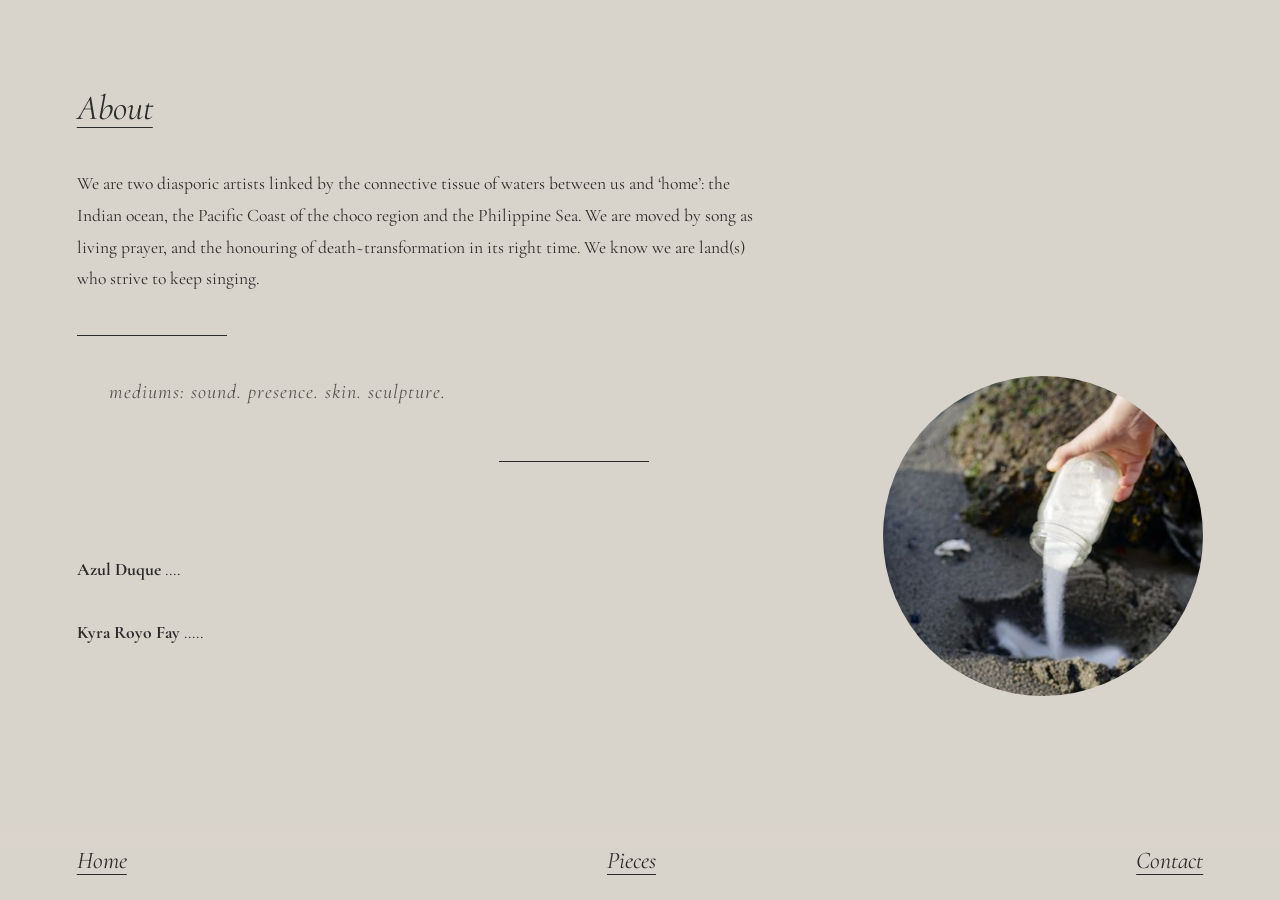
<file: about.html>
<!DOCTYPE html>
<html lang="en">
<head>
  <meta charset="UTF-8">
  <meta name="viewport" content="width=device-width, initial-scale=1.0">
  <title>About — sal(t) collective</title>
  <meta name="description" content="We are two diasporic artists linked by the connective tissue of waters between us and home.">
  <link rel="preconnect" href="https://fonts.googleapis.com">
  <link rel="preconnect" href="https://fonts.gstatic.com" crossorigin>
  <link href="https://fonts.googleapis.com/css2?family=Cormorant+Garamond:ital,wght@0,300;0,400;0,500;0,600;1,300;1,400;1,500;1,600&display=swap" rel="stylesheet">
  <link rel="stylesheet" href="css/style.css">
</head>
<body>

  <section class="about-page">
    <h1 class="page-title">About</h1>

    <p class="about-text">
      We are two diasporic artists linked by the connective tissue of waters between us and &lsquo;home&rsquo;: the Indian ocean, the Pacific Coast of the choco region and the Philippine Sea. We are moved by song as living prayer, and the honouring of death~transformation in its right time. We know we are land(s) who strive to keep singing.
    </p>

    <div class="about-divider"></div>

    <div class="about-lower">
      <p class="about-mediums">mediums: sound. presence. skin. sculpture.</p>

      <div class="about-divider about-divider--second"></div>

      <div class="about-lower__image">
        <div class="circle-image">
          <img src="images/optimized/about-pouring.jpg" alt="Pouring salt into the earth">
        </div>
      </div>

      <div class="about-artists">
        <p><strong>Azul Duque</strong> ....</p>
        <p><strong>Kyra Royo Fay</strong> .....</p>
      </div>
    </div>
  </section>

  <nav class="site-nav">
    <a href="index.html">Home</a>
    <a href="pieces.html">Pieces</a>
    <a href="contact.html">Contact</a>
  </nav>

</body>
</html>
</file>
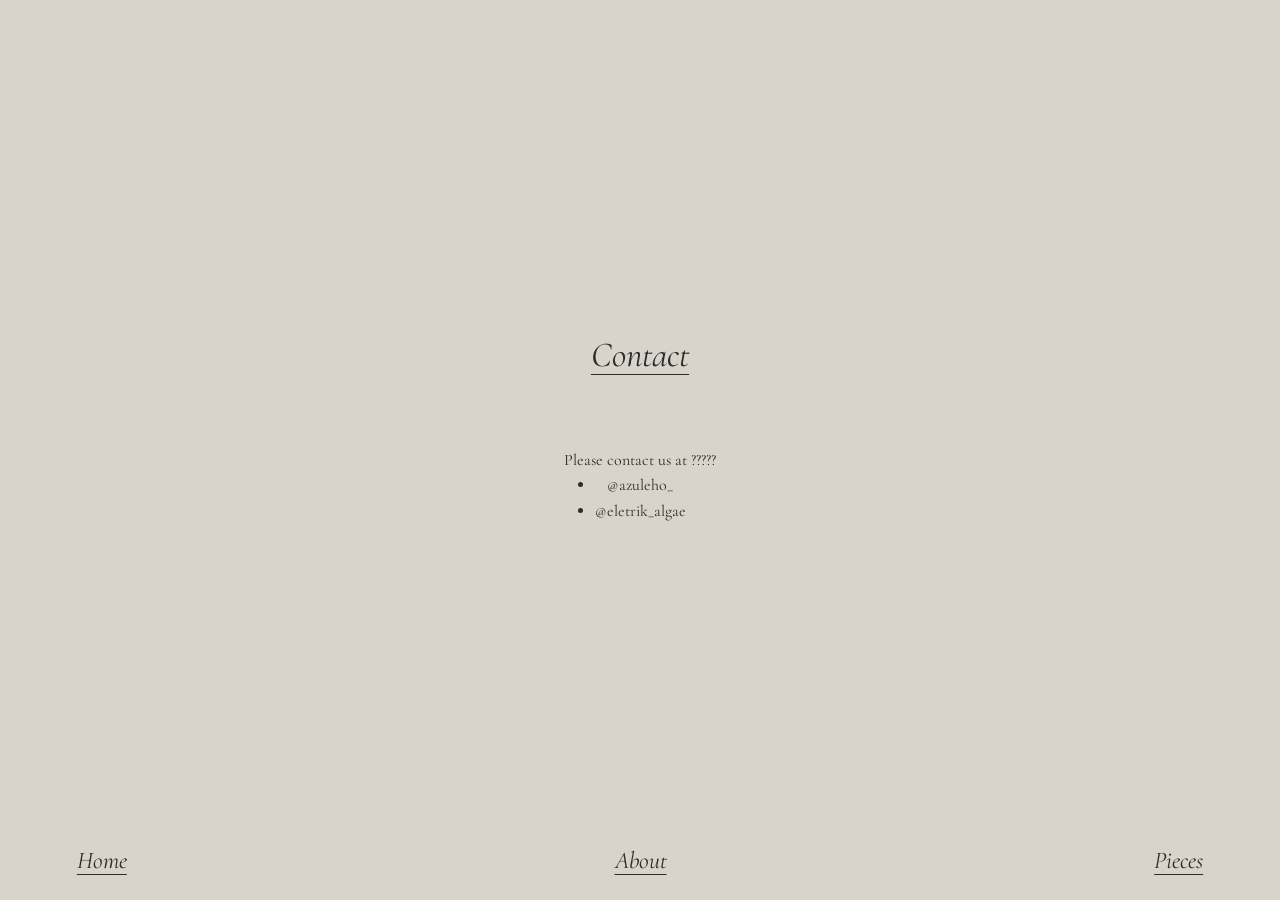
<file: contact.html>
<!DOCTYPE html>
<html lang="en">
<head>
  <meta charset="UTF-8">
  <meta name="viewport" content="width=device-width, initial-scale=1.0">
  <title>Contact — sal(t) collective</title>
  <meta name="description" content="Get in touch with sal(t) collective.">
  <link rel="preconnect" href="https://fonts.googleapis.com">
  <link rel="preconnect" href="https://fonts.gstatic.com" crossorigin>
  <link href="https://fonts.googleapis.com/css2?family=Cormorant+Garamond:ital,wght@0,300;0,400;0,500;0,600;1,300;1,400;1,500;1,600&display=swap" rel="stylesheet">
  <link rel="stylesheet" href="css/style.css">
</head>
<body>

  <section class="contact-section">
    <h1 class="page-title">Contact</h1>
    <p class="contact-email">Please contact us at ?????</p>
    <ul class="contact-socials">
      <li>@azuleho_</li>
      <li><a href="https://www.instagram.com/eletrik_algae/" target="_blank" rel="noopener">@eletrik_algae</a></li>
    </ul>
  </section>

  <nav class="site-nav">
    <a href="index.html">Home</a>
    <a href="about.html">About</a>
    <a href="pieces.html">Pieces</a>
  </nav>

</body>
</html>
</file>
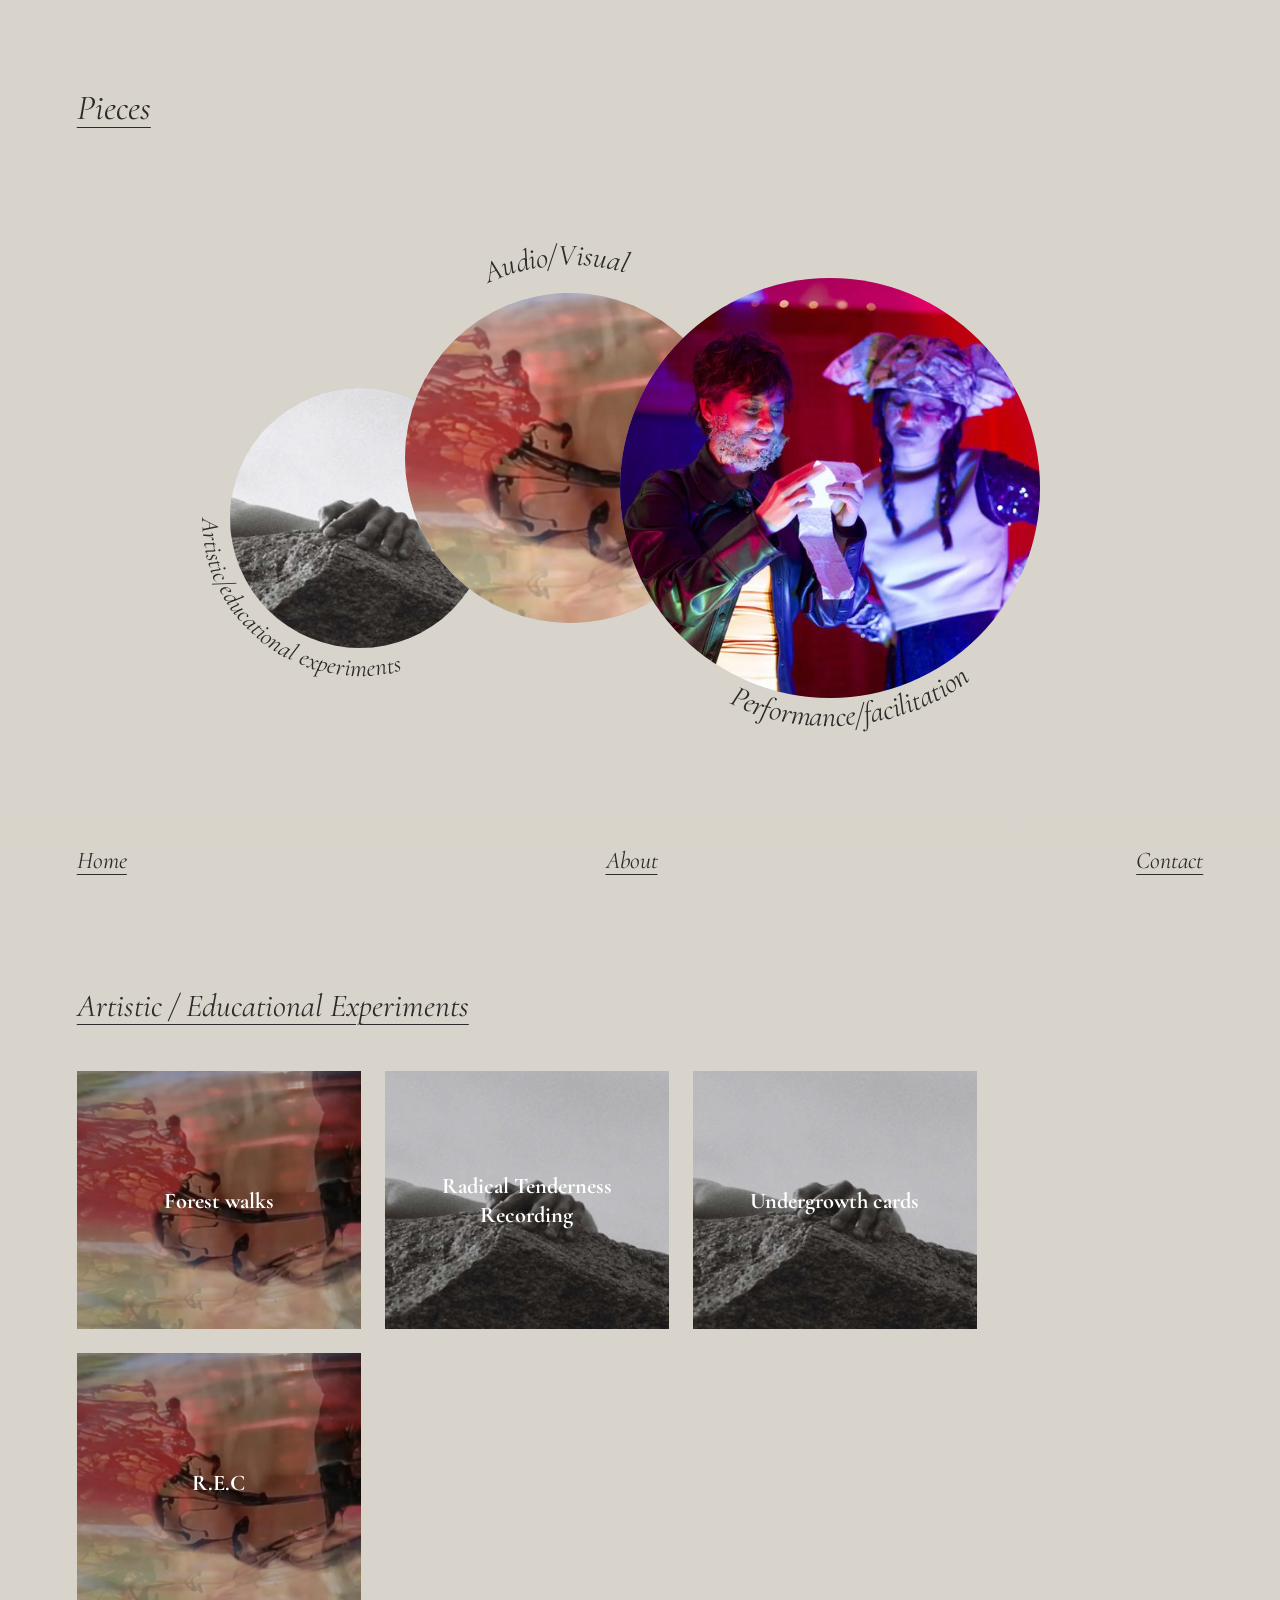
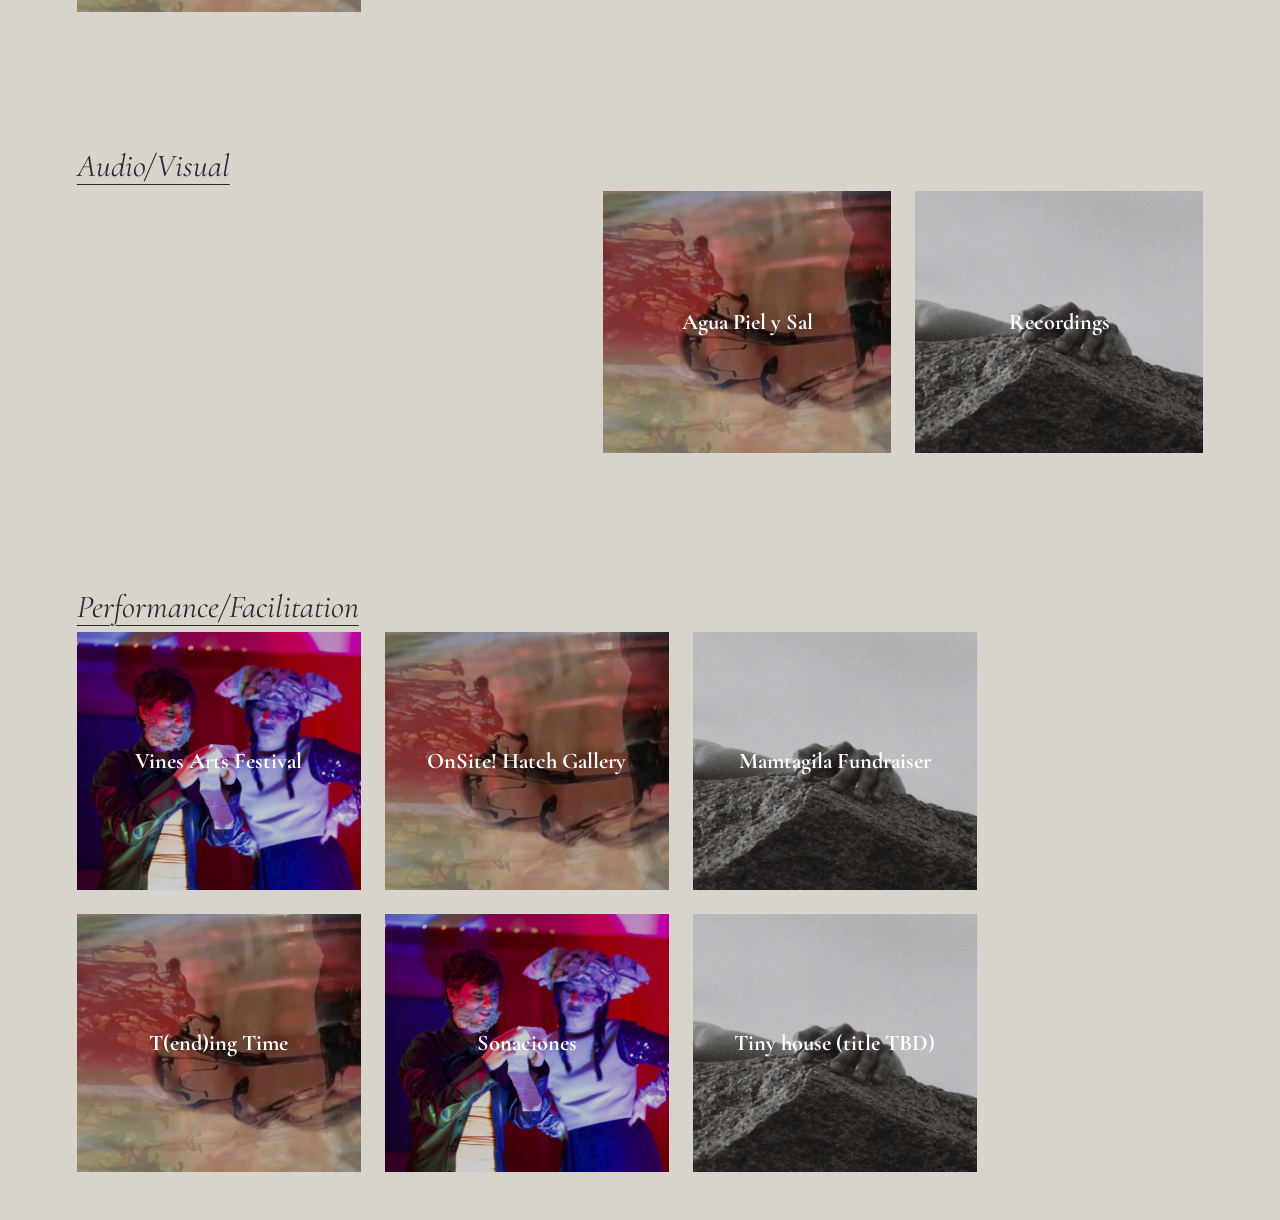
<file: pieces.html>
<!DOCTYPE html>
<html lang="en">
<head>
  <meta charset="UTF-8">
  <meta name="viewport" content="width=device-width, initial-scale=1.0">
  <title>Pieces — sal(t) collective</title>
  <meta name="description" content="Our work across audio/visual, performance/facilitation, and artistic/educational experiments.">
  <link rel="preconnect" href="https://fonts.googleapis.com">
  <link rel="preconnect" href="https://fonts.gstatic.com" crossorigin>
  <link href="https://fonts.googleapis.com/css2?family=Cormorant+Garamond:ital,wght@0,300;0,400;0,500;0,600;1,300;1,400;1,500;1,600&display=swap" rel="stylesheet">
  <link rel="stylesheet" href="css/style.css">
</head>
<body>

  <!-- Hero: 3 overlapping category circles cascading diagonally -->
  <section id="top" class="pieces-page">
    <h1 class="page-title">Pieces</h1>

    <div class="pieces-categories">
      <!--
        SVG composition: 3 overlapping circles with curved text labels.
        Viewbox sized to contain all circles + text overflow.
        Circles cascade diagonally from lower-left (smallest) to upper-right (largest).
      -->
      <!--
        Orbit padding is controlled by --orbit-padding in CSS (style.css).
        The script at the bottom generates orbit paths: r2 = r + padding.
        cw = clockwise (text above center), ccw = counter-clockwise (text below center).
        startOffset % on each textPath slides the label around the orbit.
      -->
      <svg class="pieces-circles-svg" viewBox="0 0 900 600" preserveAspectRatio="xMidYMid meet">
        <defs>
          <clipPath id="clip-artistic"><circle cx="170" cy="350" r="130"/></clipPath>
          <path id="orbit-artistic-cw" />
          <path id="orbit-artistic-ccw" />

          <clipPath id="clip-audiovisual"><circle cx="380" cy="290" r="165"/></clipPath>
          <path id="orbit-audiovisual-cw" />
          <path id="orbit-audiovisual-ccw" />

          <clipPath id="clip-performance"><circle cx="640" cy="320" r="210"/></clipPath>
          <path id="orbit-performance-cw" />
          <path id="orbit-performance-ccw" />
        </defs>

        <!-- Circle 1: Artistic (smallest, back) -->
        <a href="#artistic">
          <circle cx="170" cy="350" r="130"/>
          <image href="images/optimized/pieces-artistic.jpg" x="40" y="220" width="260" height="260" clip-path="url(#clip-artistic)" preserveAspectRatio="xMidYMid slice"/>
        </a>
        <!-- Below center → ccw path, ~62% puts it on the left side going downward -->
        <text class="pieces-label pieces-label--small">
          <textPath href="#orbit-artistic-ccw" startOffset="0%">Artistic/educational experiments</textPath>
        </text>

        <!-- Circle 2: Audio/Visual (medium, middle) -->
        <a href="#audiovisual">
          <circle cx="380" cy="290" r="165"/>
          <image href="images/optimized/pieces-audiovisual.jpg" x="215" y="125" width="330" height="330" clip-path="url(#clip-audiovisual)" preserveAspectRatio="xMidYMid slice"/>
        </a>
        <!-- Above center → cw path, ~18% puts it just right of top-center -->
        <text class="pieces-label">
          <textPath href="#orbit-audiovisual-cw" startOffset="%35">Audio/Visual</textPath>
        </text>

        <!-- Circle 3: Performance (largest, front) -->
        <a href="#performance">
          <circle cx="640" cy="320" r="210"/>
          <image href="images/optimized/pieces-performance.jpg" x="430" y="110" width="420" height="420" clip-path="url(#clip-performance)" preserveAspectRatio="xMidYMid slice"/>
        </a>
        <!-- Below center → ccw path, ~18% puts it on the bottom-right -->
        <text class="pieces-label">
          <textPath href="#orbit-performance-ccw" startOffset="18%">Performance/facilitation</textPath>
        </text>
      </svg>
    </div>
  </section>

  <!-- ===== Artistic / Educational Experiments ===== -->
  <section id="artistic" class="pieces-section">
    <div class="pieces-section__header">
      <h2 class="pieces-section__title">Artistic / Educational Experiments</h2>
    </div>
    <div class="pieces-grid">
      <div class="piece-card">
        <img src="images/optimized/pieces-audiovisual.jpg" alt="Forest walks">
        <div class="piece-card__overlay">
          <span class="piece-card__title">Forest walks</span>
        </div>
      </div>
      <div class="piece-card">
        <img src="images/optimized/pieces-artistic.jpg" alt="Radical Tenderness Recording">
        <div class="piece-card__overlay">
          <span class="piece-card__title">Radical Tenderness Recording</span>
        </div>
      </div>
      <div class="piece-card">
        <img src="images/optimized/pieces-artistic.jpg" alt="Undergrowth cards">
        <div class="piece-card__overlay">
          <span class="piece-card__title">Undergrowth cards</span>
        </div>
      </div>
      <div class="piece-card">
        <img src="images/optimized/pieces-audiovisual.jpg" alt="R.E.C">
        <div class="piece-card__overlay">
          <span class="piece-card__title">R.E.C</span>
        </div>
      </div>
    </div>
  </section>

  <!-- ===== Audio/Visual ===== -->
  <section id="audiovisual" class="pieces-section">
    <h2 class="pieces-section__title">Audio/Visual</h2>
    <div class="pieces-grid pieces-grid--two">
      <div class="piece-card">
        <img src="images/optimized/pieces-audiovisual.jpg" alt="Agua Piel y Sal">
        <div class="piece-card__overlay">
          <span class="piece-card__title">Agua Piel y Sal</span>
        </div>
      </div>
      <div class="piece-card">
        <img src="images/optimized/pieces-artistic.jpg" alt="Recordings">
        <div class="piece-card__overlay">
          <span class="piece-card__title">Recordings</span>
        </div>
      </div>
    </div>
  </section>

  <!-- ===== Performance / Facilitation ===== -->
  <section id="performance" class="pieces-section">
    <h2 class="pieces-section__title">Performance/Facilitation</h2>
    <div class="pieces-grid">
      <div class="piece-card">
        <img src="images/optimized/pieces-performance.jpg" alt="Vines Arts Festival">
        <div class="piece-card__overlay">
          <span class="piece-card__title">Vines Arts Festival</span>
        </div>
      </div>
      <div class="piece-card">
        <img src="images/optimized/pieces-audiovisual.jpg" alt="OnSite! Hatch Gallery">
        <div class="piece-card__overlay">
          <span class="piece-card__title">OnSite! Hatch Gallery</span>
        </div>
      </div>
      <div class="piece-card">
        <img src="images/optimized/pieces-artistic.jpg" alt="Mamtagila Fundraiser">
        <div class="piece-card__overlay">
          <span class="piece-card__title">Mamtagila Fundraiser</span>
        </div>
      </div>
    </div>
    <div class="pieces-grid" style="margin-top: 1.5rem;">
      <div class="piece-card">
        <img src="images/optimized/pieces-audiovisual.jpg" alt="T(end)ing Time">
        <div class="piece-card__overlay">
          <span class="piece-card__title">T(end)ing Time</span>
        </div>
      </div>
      <div class="piece-card">
        <img src="images/optimized/pieces-performance.jpg" alt="Sonaciones">
        <div class="piece-card__overlay">
          <span class="piece-card__title">Sonaciones</span>
        </div>
      </div>
      <div class="piece-card">
        <img src="images/optimized/pieces-artistic.jpg" alt="Tiny house">
        <div class="piece-card__overlay">
          <span class="piece-card__title">Tiny house (title TBD)</span>
        </div>
      </div>
    </div>
  </section>

  <a href="#top" class="back-to-top" id="backToTop" aria-label="Back to top">&uarr;</a>

  <script>
    const btn = document.getElementById('backToTop');
    const hero = document.querySelector('.pieces-categories');
    const observer = new IntersectionObserver(([entry]) => {
      btn.classList.toggle('visible', !entry.isIntersecting);
    }, { threshold: 0 });
    observer.observe(hero);

    const svg = document.querySelector('.pieces-circles-svg');
    const padding = Number(
      getComputedStyle(document.querySelector('.pieces-categories'))
        .getPropertyValue('--orbit-padding')
    ) || 18;

    function orbitPath(cx, cy, r, direction) {
      const r2 = r + padding;
      const d2 = r2 * 2;
      const sweep = direction === 'cw' ? 1 : 0;
      return `M ${cx},${cy} m -${r2},0 a ${r2},${r2} 0 1,${sweep} ${d2},0 a ${r2},${r2} 0 1,${sweep} -${d2},0`;
    }

    // Layouts: desktop (horizontal) vs mobile (vertical)
    const layouts = {
      desktop: {
        viewBox: '0 0 900 600',
        circles: [
          { id: 'artistic',    cx: 170, cy: 350, r: 130, dir: 'ccw', offset: '0%' },
          { id: 'audiovisual', cx: 380, cy: 290, r: 165, dir: 'cw',  offset: '18%' },
          { id: 'performance', cx: 640, cy: 320, r: 210, dir: 'ccw', offset: '18%' },
        ]
      },
      mobile: {
        viewBox: '0 0 500 960',
        circles: [
          { id: 'artistic',    cx: 200, cy: 180,  r: 130, dir: 'cw',  offset: '15%' },
          { id: 'audiovisual', cx: 270, cy: 400,  r: 165, dir: 'cw',  offset: '35%' },
          { id: 'performance', cx: 230, cy: 680,  r: 210, dir: 'ccw', offset: '7%' },
        ]
      }
    };

    function applyLayout(layout) {
      svg.setAttribute('viewBox', layout.viewBox);
      layout.circles.forEach(c => {
        const d = c.r * 2;
        // Update clipPath circle
        const clip = document.querySelector(`#clip-${c.id} circle`);
        clip.setAttribute('cx', c.cx);
        clip.setAttribute('cy', c.cy);

        // Update visible circle + image inside the <a>
        const link = clip.closest('defs').parentElement
          .querySelector(`a[href="#${c.id}"]`);
        const circle = link.querySelector('circle');
        circle.setAttribute('cx', c.cx);
        circle.setAttribute('cy', c.cy);
        circle.setAttribute('r', c.r);

        const img = link.querySelector('image');
        img.setAttribute('x', c.cx - c.r);
        img.setAttribute('y', c.cy - c.r);
        img.setAttribute('width', d);
        img.setAttribute('height', d);

        // Update orbit path
        const orbitId = `orbit-${c.id}-${c.dir}`;
        const orbitEl = document.getElementById(orbitId);
        orbitEl.setAttribute('d', orbitPath(c.cx, c.cy, c.r, c.dir));

        // Point the textPath to the correct orbit direction
        const textPaths = svg.querySelectorAll('textPath');
        textPaths.forEach(tp => {
          const href = tp.getAttribute('href');
          if (href.startsWith(`#orbit-${c.id}-`)) {
            tp.setAttribute('href', `#${orbitId}`);
            tp.setAttribute('startOffset', c.offset);
          }
        });
      });
    }

    let currentLayout = null;
    function updateLayout() {
      const isMobile = window.innerWidth <= 600;
      const layout = isMobile ? 'mobile' : 'desktop';
      if (layout !== currentLayout) {
        currentLayout = layout;
        applyLayout(layouts[layout]);
      }
    }

    updateLayout();
    window.addEventListener('resize', updateLayout);
  </script>

  <nav class="site-nav">
    <a href="index.html">Home</a>
    <a href="about.html">About</a>
    <a href="contact.html">Contact</a>
  </nav>

</body>
</html>
</file>
<file: css/style.css>
/* ===== RESET & BASE ===== */
*,
*::before,
*::after {
  margin: 0;
  padding: 0;
  box-sizing: border-box;
}

:root {
  color-scheme: light only;
  --bg: #d9d4cb;
  --text: #2c2c2c;
  --text-light: #555;
  --font-serif: 'Cormorant Garamond', 'Georgia', serif;
}

html {
  scroll-behavior: smooth;
  -webkit-text-size-adjust: 100%;
}

/* Force all colors explicitly so dark mode / Smart Invert can't hide text */
@media (prefers-color-scheme: dark) {
  html {
    background-color: var(--bg) !important;
  }
  body, h1, h2, h3, p, a, li, strong {
    color: var(--text) !important;
  }
  .piece-card__title {
    color: #fff !important;
  }
  .about-mediums, .contact-email, .contact-socials li, .contact-socials a {
    color: var(--text-light) !important;
  }
  .about-divider, .about-divider--second {
    background: var(--text) !important;
  }
  .pieces-label {
    fill: var(--text) !important;
  }
  .hero-circle__title {
    color: #bbb !important;
  }
}

body {
  font-family: var(--font-serif);
  background-color: var(--bg);
  color: var(--text);
  line-height: 1.6;
  min-height: 100vh;
  overflow-x: hidden;
}

a {
  color: var(--text);
  text-decoration: none;
}

img {
  max-width: 100%;
  display: block;
}

/* ===== BOTTOM NAVIGATION ===== */
.site-nav {
  display: flex;
  justify-content: space-between;
  align-items: center;
  padding: 1.2rem 6%;
  position: fixed;
  bottom: 0;
  left: 0;
  right: 0;
  z-index: 100;
  background: linear-gradient(transparent, var(--bg) 30%);
  transition: opacity 0.4s;
  pointer-events: none;
}

.site-nav a {
  font-size: 1.5rem;
  font-style: italic;
  text-decoration: underline;
  text-underline-offset: 6px;
  text-decoration-thickness: 1px;
  transition: opacity 0.3s;
  pointer-events: auto;
}

.site-nav a:hover {
  opacity: 0.6;
}

/* ===============================
   HOME PAGE
   =============================== */
.home {
  width: 100%;
  height: 100vh;
  position: relative;
  overflow: hidden;
  scroll-margin-top: 0;
}

/* Decorative circles */
.deco-circle {
  position: absolute;
  border-radius: 50%;
  overflow: hidden;
  z-index: 1;
}

.deco-circle img,
.deco-circle video {
  width: 100%;
  height: 100%;
  object-fit: cover;
}

/* All home circles share one size anchor:
   the smaller of 90% viewport width or the vertical space above the nav (~100vh - 7rem). */
.home {
  --hero: min(80vw, calc(100vh - 10rem));
}

/* Marble circle — desktop: offset from top-left corner */
.deco-circle--top-left {
    width: calc(var(--hero) * 0.25);
    height: calc(var(--hero) * 0.25);
    top: 7%;
    left: 7%;
}

.deco-circle--bottom-left {
  width: calc(var(--hero) * 0.13);
  height: calc(var(--hero) * 0.13);
  top: calc(55% + var(--hero) * 0.2 + 0.5rem);
  left: calc(43% - var(--hero) * 0.45);
}

@media (max-width: 1200px) {
  .deco-circle--top-left {
    width: calc(var(--hero) * 0.20);
    height: calc(var(--hero) * 0.20);
    top: 7%;
    left: 7%;
  }
  .deco-circle--bottom-left {
    width: calc(var(--hero) * 0.13);
    height: calc(var(--hero) * 0.13);
    top: calc(58% + var(--hero) * 0.2 + 0.5rem);
    left: calc(47% - var(--hero) * 0.45);
  }
}

/* Tablet: pull circles closer */
@media (max-width: 600px) {
  .deco-circle--top-left {
    width: calc(var(--hero) * 0.25);
    height: calc(var(--hero) * 0.25);
    top: 7%;
    left: 7%;
  }
  .deco-circle--bottom-left {
    width: calc(var(--hero) * 0.13);
    height: calc(var(--hero) * 0.13);
    top: calc(60% + var(--hero) * 0.2 + 0.5rem);
    left: calc(50% - var(--hero) * 0.45);
  }
}

/* Mobile: tuck tight against the hero */
@media (max-width: 350px) {
  .deco-circle--top-left {
    width: calc(var(--hero) * 0.40);
    height: calc(var(--hero) * 0.40);
    top: 10%;
    left: 5%;
  }
  .deco-circle--bottom-left {
    width: calc(var(--hero) * 0.3);
    height: calc(var(--hero) * 0.3);
    top: calc(62% + var(--hero) * 0.15 + 0.5rem);
    left: calc(55% - var(--hero) * 0.45);
  }
}

/* Hero circle — centered */
.hero-circle {
  position: absolute;
  top: 50%;
  left: 50%;
  transform: translate(-50%, -50%);
  width: var(--hero);
  height: var(--hero);
  z-index: 2;
}

/* Outer text ring */
.hero-circle__text-ring {
  position: absolute;
}

/* Inner poetic text ring */
.hero-circle__poem-ring {
  position: absolute;
  inset: 2px;
}

/* Central image circle — ~20% inset from outer edge */
.hero-circle__image {
  position: absolute;
  inset: 20%;
  border-radius: 50%;
  overflow: hidden;
  background: #111;
  display: flex;
  align-items: center;
  justify-content: center;
}

.hero-circle__image img {
  width: 130%;
  height: 130%;
  object-fit: cover;
  object-position: center 60%;
  transform: rotate(180deg) scale(2) translateY(16.5%);
}

.hero-circle__title {
  position: absolute;
  bottom: 22%;
  left: 50%;
  transform: translateX(-50%);
  z-index: 5;
  font-size: 1.7rem;
  font-weight: 300;
  color: #bbb;
  letter-spacing: 0.08em;
  white-space: nowrap;
}

/* ===============================
   ABOUT PAGE
   =============================== */
.about-page {
  min-height: 100vh;
  padding: 5rem 6% 8rem;
  position: relative;
}

.page-title {
  font-size: 2.2rem;
  font-weight: 400;
  font-style: italic;
  text-decoration: underline;
  text-underline-offset: 8px;
  text-decoration-thickness: 1px;
  margin-bottom: 2rem;
}

.about-text {
  font-size: 1.1rem;
  line-height: 1.8;
  max-width: 700px;
}

.about-divider {
  width: 150px;
  height: 1px;
  background: var(--text);
  margin: 2.5rem 0;
}

.about-divider--second {
  margin-left: 33vw;
}

.about-lower {
  display: grid;
  grid-template-columns: 1fr auto;
  grid-template-rows: auto auto auto;
  gap: 0 3rem;
  align-items: start;
}

.about-mediums {
  grid-column: 1;
  grid-row: 1;
  font-size: 1.25rem;
  font-style: italic;
  color: var(--text-light);
  margin-left: 2rem;
  letter-spacing: 0.05em;
}

.about-divider--second {
  grid-column: 1;
  grid-row: 2;
}

.about-artists {
  grid-column: 1;
  grid-row: 3;
  margin-top: 2.5rem;
}

.about-lower__image {
  grid-column: 2;
  grid-row: 1 / 4;
  align-self: start;
}

.about-artists p {
  font-size: 1.1rem;
  font-weight: 400;
  margin-bottom: 2.2rem;
}

.circle-image {
  width: 320px;
  height: 320px;
  border-radius: 50%;
  overflow: hidden;
}

.circle-image img {
  width: 100%;
  height: 100%;
  object-fit: cover;
}

/* ===============================
   PIECES PAGE — HERO (3 overlapping circles)
   =============================== */
.pieces-page {
  min-height: 100vh;
  padding: 5rem 6% 8rem;
}

/* Change this value to adjust how far the labels sit from the circle edges */
.pieces-categories {
  --orbit-padding: 28;
  width: 100%;
  margin-top: 1rem;
  display: flex;
  justify-content: center;
}

.pieces-circles-svg {
  width: 100%;
  max-width: 900px;
  max-height: 70vh;
  height: auto;
}

@media (max-width: 600px) {
  .pieces-circles-svg {
    max-height: none;
    max-width: 100%;
  }
}

.pieces-circles-svg circle {
  fill: #bbb;
}

.pieces-circle-link {
  cursor: pointer;
}

.pieces-circle-link:hover circle,
.pieces-circle-link:hover image {
  filter: brightness(0.85);
  transition: filter 0.3s;
}

.pieces-label {
  font-family: var(--font-serif);
  font-size: 30px;
  font-style: italic;
  fill: var(--text);
}

.pieces-label--small {
  font-size: 25px;
}

/* ===============================
   PIECES — DETAIL SECTIONS
   =============================== */
.pieces-section {
  padding: 5rem 6% 3rem;
}

.pieces-section__header {
  display: flex;
  justify-content: space-between;
  align-items: center;
  margin-bottom: 2.5rem;
}

.pieces-section__title {
  font-size: 2rem;
  font-weight: 400;
  font-style: italic;
  text-decoration: underline;
  text-underline-offset: 8px;
  text-decoration-thickness: 1px;
}

.pieces-grid {
  display: grid;
  grid-template-columns: repeat(3, 1fr);
  gap: 1.5rem;
  max-width: 900px;
  width: 100%;
  box-sizing: border-box;
}

.piece-card {
  position: relative;
  aspect-ratio: 1.1;
  overflow: hidden;
  cursor: pointer;
  transition: transform 0.3s;
  width: 100%;
  min-width: 0;
  box-sizing: border-box;
}

.piece-card:hover {
  transform: scale(1.02);
}

.piece-card img {
  width: 100%;
  height: 100%;
  object-fit: cover;
  max-width: 100%;
}

.piece-card__overlay {
  position: absolute;
  inset: 0;
  background: rgba(0, 0, 0, 0.2);
  display: flex;
  align-items: center;
  justify-content: center;
  transition: background 0.3s;
}

.piece-card:hover .piece-card__overlay {
  background: rgba(0, 0, 0, 0.35);
}

.piece-card__title {
  color: #fff;
  font-size: 1.4rem;
  font-weight: 700;
  text-align: center;
  padding: 1rem;
  line-height: 1.3;
}

/* Artistic bottom row: 1 card offset between 1st and 2nd columns */
.pieces-bottom-row {
  max-width: 900px;
  margin-top: 1.5rem;
  margin-left: calc((900px / 3 - 1.5rem) / 2);
}

.pieces-bottom-row .piece-card {
  width: calc(900px / 3 - 1rem);
  max-width: 80vw;
}

/* Video/Art link — right aligned */
.video-art-link {
  text-align: right;
  padding-bottom: 0.5rem;
}

.video-art-link a {
  font-size: 1.3rem;
  font-style: italic;
  text-decoration: underline;
  text-underline-offset: 6px;
  text-decoration-thickness: 1px;
}

/* Audio/Visual grid — 2 cards, right-aligned */
.pieces-grid--two {
  grid-template-columns: repeat(2, 1fr);
  max-width: 600px;
  margin-left: auto;
}

/* ===============================
   CONTACT PAGE
   =============================== */
.contact-section {
  min-height: 100vh;
  display: flex;
  flex-direction: column;
  align-items: center;
  justify-content: center;
  text-align: center;
  padding: 5rem 6% 8rem;
  box-sizing: border-box;
}

.contact-section .page-title {
  margin-bottom: 4rem;
}

.contact-people {
  display: flex;
  gap: 8rem;
  margin-bottom: 3rem;
}

.contact-person {
  display: flex;
  flex-direction: column;
  align-items: center;
  gap: 1.2rem;
}

.contact-person__image {
  width: 160px;
  height: 160px;
  border-radius: 50%;
  overflow: hidden;
}

.contact-person__image img {
  width: 100%;
  height: 100%;
  object-fit: cover;
  border-radius: 50%;
}

.contact-person__info {
  display: flex;
  flex-direction: column;
  gap: 0.3rem;
}

.contact-person__info h3 {
  font-size: 1.2rem;
  font-weight: 600;
  margin-bottom: 0.2rem;
}

.contact-person__info a {
  font-size: 1rem;
  font-style: italic;
  color: var(--text-light);
  text-decoration: underline;
  text-underline-offset: 4px;
  text-decoration-thickness: 1px;
}

.contact-tech {
  margin-top: 3rem;
  color: var(--text-light);
  font-size: 0.95rem;
  font-style: italic;
}

.contact-tech a {
  color: var(--text-light);
  text-decoration: underline;
  text-underline-offset: 4px;
  text-decoration-thickness: 1px;
}

@media (max-width: 600px) {
  .contact-people {
    flex-direction: column;
    gap: 2.5rem;
  }
  .contact-person__image {
    width: 120px;
    height: 120px;
  }
}

/* ===============================
   FOOTER
   =============================== */
.site-footer {
  text-align: center;
  padding: 1.5rem 6%;
  font-size: 0.8rem;
  color: var(--text-light);
  line-height: 1.5;
  letter-spacing: 0.02em;
}

.site-footer p {
  margin: 0;
}

.footer-tech a {
  color: var(--text-light);
  font-size: 0.7rem;
  text-decoration: none;
  letter-spacing: 0.03em;
}

.site-footer p + p {
  margin-top: 0.3rem;
  font-size: 0.75rem;
  font-style: italic;
}

/* ===============================
   PIECE MODAL
   =============================== */
.modal {
  display: none;
  position: fixed;
  inset: 0;
  z-index: 200;
  align-items: center;
  justify-content: center;
}

.modal.open {
  display: flex;
}

.modal__backdrop {
  position: absolute;
  inset: 0;
  background: rgba(0, 0, 0, 0.6);
}

.modal__content {
  position: relative;
  background: var(--bg);
  max-width: 700px;
  width: 90%;
  max-height: 85vh;
  overflow-y: auto;
  padding: 2.5rem;
  z-index: 1;
}

.modal__close {
  position: absolute;
  top: 1rem;
  right: 1.2rem;
  background: none;
  border: none;
  font-size: 2rem;
  color: var(--text);
  cursor: pointer;
  line-height: 1;
  font-family: var(--font-serif);
}

.modal__close:hover {
  opacity: 0.5;
}

.modal__title {
  font-size: 1.8rem;
  font-weight: 400;
  font-style: italic;
  margin-bottom: 1rem;
}

.modal__body {
  display: flex;
  gap: 1.5rem;
  align-items: flex-start;
}

.modal__body-left {
  flex: 1;
  min-width: 0;
}

.modal__description {
  font-size: 1.05rem;
  line-height: 1.7;
  margin-bottom: 1.5rem;
  color: var(--text-light);
}

.modal__image {
  width: 150px;
  height: 150px;
  object-fit: cover;
  flex-shrink: 0;
  cursor: pointer;
  transition: opacity 0.3s;
  border-radius: 4px;
}

.modal__image:hover {
  opacity: 0.7;
}

/* Fullscreen image lightbox */
.lightbox {
  display: none;
  position: fixed;
  inset: 0;
  z-index: 300;
  background: rgba(0, 0, 0, 0.9);
  align-items: center;
  justify-content: center;
  cursor: pointer;
}

.lightbox.open {
  display: flex;
}

.lightbox img {
  max-width: 90vw;
  max-height: 90vh;
  object-fit: contain;
}

.lightbox__nav {
  position: absolute;
  top: 50%;
  transform: translateY(-50%);
  background: none;
  border: none;
  color: #fff;
  font-size: 3rem;
  cursor: pointer;
  padding: 1rem;
  opacity: 0.7;
  transition: opacity 0.3s;
}

.lightbox__nav:hover {
  opacity: 1;
}

.lightbox__prev {
  left: 1rem;
}

.lightbox__next {
  right: 1rem;
}

.lightbox__close {
  position: absolute;
  top: 1rem;
  right: 1.5rem;
  background: none;
  border: none;
  color: #fff;
  font-size: 2.5rem;
  cursor: pointer;
  opacity: 0.7;
}

.lightbox__close:hover {
  opacity: 1;
}

.modal__embed {
  margin-bottom: 1.5rem;
}

.modal__embed:empty {
  display: none;
}

.modal__embed-ig {
  overflow: hidden;
  position: relative;
}

.modal__embed-ig iframe {
  clip-path: inset(0 0 155x 0) !important;
  margin-bottom: -155px !important;
}

.modal__embed-wrap {
  position: relative;
  padding-bottom: 56.25%; /* 16:9 */
  height: 0;
  overflow: hidden;
}

.modal__embed-wrap iframe {
  position: absolute;
  top: 0;
  left: 0;
  width: 100%;
  height: 100%;
}

.modal__embed-wrap--audio {
  padding-bottom: 0;
  height: 166px;
}

.modal__link {
  display: inline-block;
  font-size: 1.1rem;
  font-style: italic;
  text-decoration: underline;
  text-underline-offset: 6px;
  text-decoration-thickness: 1px;
  color: var(--text);
}

.modal__link:empty {
  display: none;
}

@media (max-width: 600px) {
  .modal__content {
    padding: 2rem 1.5rem;
  }
  .modal__body {
    flex-direction: column-reverse;
  }
  .modal__image {
    width: 100%;
    height: auto;
  }
  .modal__gallery {
    grid-template-columns: repeat(2, 1fr);
  }
}

/* ===== BACK TO TOP ===== */
.back-to-top {
  position: fixed;
  bottom: 5rem;
  right: 2rem;
  width: 40px;
  height: 40px;
  border: 1px solid var(--text);
  border-radius: 50%;
  display: flex;
  align-items: center;
  justify-content: center;
  font-size: 1.2rem;
  color: var(--text);
  text-decoration: none;
  z-index: 100;
  opacity: 0;
  pointer-events: none;
  transition: opacity 0.3s;
}

.back-to-top.visible {
  opacity: 1;
  pointer-events: auto;
}

.back-to-top.visible:hover {
  opacity: 0.5;
}

/* ===============================
   RESPONSIVE
   =============================== */
@media (max-width: 900px) {

  .about-lower {
    grid-template-columns: 1fr;
  }
  .about-mediums {
    grid-column: 1;
    grid-row: 1;
  }
  .about-divider--second {
    grid-column: 1;
    grid-row: 2;
  }
  .about-lower__image {
    grid-column: 1;
    grid-row: 3;
    justify-self: center;
  }
  .about-artists {
    grid-column: 1;
    grid-row: 4;
  }

  .pieces-circles-svg {
    max-width: 80%;
  }

  .pieces-grid {
    grid-template-columns: repeat(2, 1fr);
  }
  .pieces-grid--two {
    grid-template-columns: repeat(2, 1fr);
  }

}

@media (max-width: 600px) {
  .hero-circle__title {
    font-size: 1.1rem;
  }

  .page-title {
    font-size: 1.7rem;
  }
  .pieces-grid {
    grid-template-columns: 1fr;
  }
  .pieces-grid--two {
    grid-template-columns: 1fr;
  }
  .pieces-bottom-row {
    flex-direction: column;
    margin-left: 0;
  }
  .pieces-bottom-row .piece-card {
    width: 100%;
    max-width: 100%;
  }
  .circle-image {
    width: 250px;
    height: 250px;
  }
  .about-divider--second {
    margin-left: 33vw;
  }
  .site-footer {
    padding: 1.5rem 8%;
    font-size: 0.75rem;
  }
  .site-footer p + p {
    font-size: 0.65rem;
  }
}
</file>
